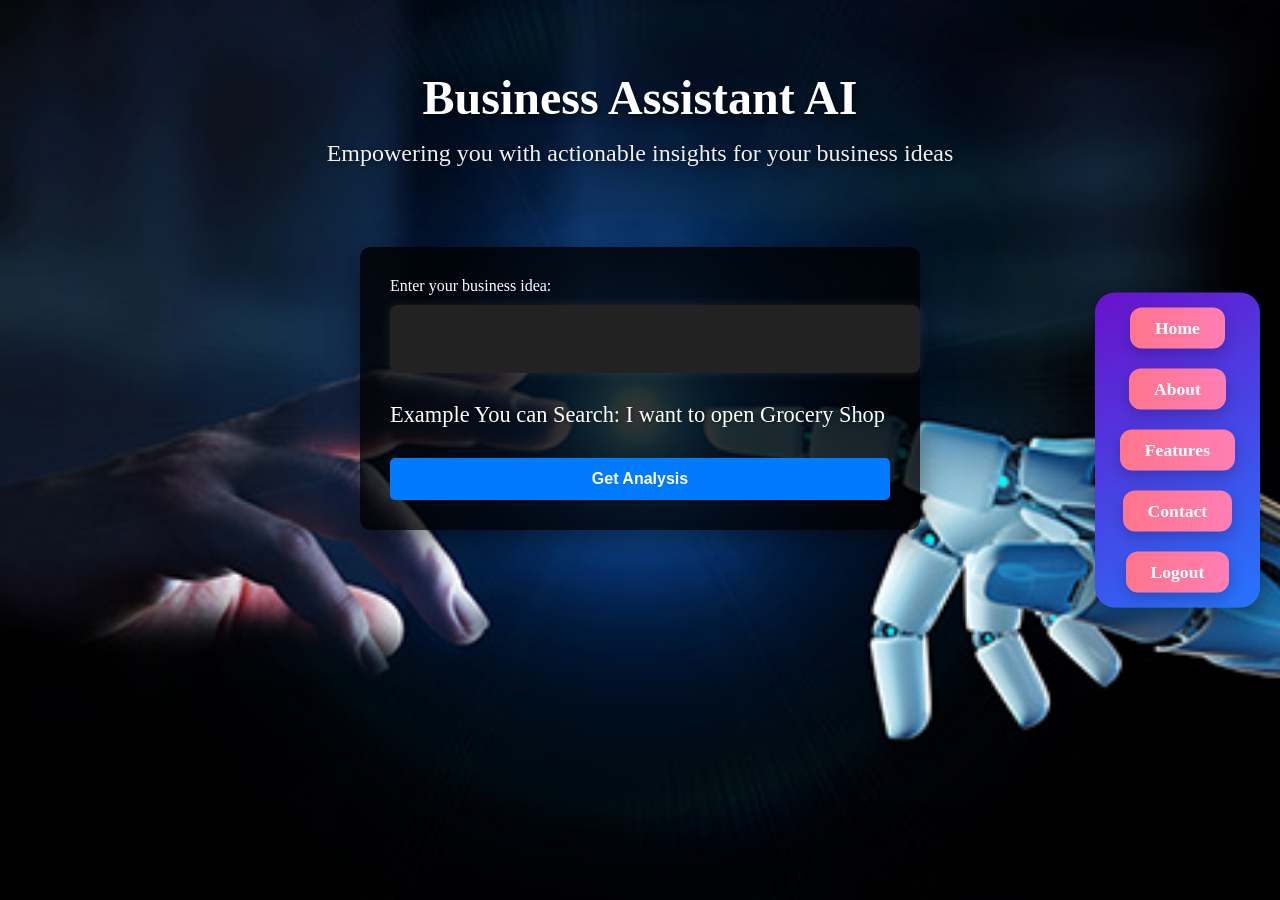
<file: templates/index.html>
<!DOCTYPE html>
<html lang="en">
<head>
    <meta charset="UTF-8">
    <meta name="viewport" content="width=device-width, initial-scale=1.0">
    <title>Business Assistant AI</title>
    <link rel="icon" href="D:/Projects/AI projects/Business-Assitant-AIBot/static/img/icon.png" type="image/png">
    <link href="https://fonts.googleapis.com/css2?family=Poppins:wght@400;600&display=swap" rel="stylesheet">
    <link rel="stylesheet" href="../static/css/styles.css">
</head>
<body>
     <!-- Background Image -->
<div class="image-background">
    <img src="../static/img/index.jpg" alt="Background Image">
</div>
    
    
    
    <!-- Navigation Bar -->
    <nav class="navbar">
        <ul>
            <li><a href="/index">Home</a></li>
            <li><a href="/about">About</a></li>
            <li><a href="/features">Features</a></li>
            <li><a href="/contact">Contact</a></li>
            <li><a href="/home">Logout</a></li>
        </ul>
    </nav>

    <!-- Header Section -->
    <header class="hero-section">
        <h1 class="hero-title">Business Assistant AI</h1>
        <p class="hero-description">Empowering you with actionable insights for your business ideas</p>
    </header>

    <!-- Black Glass Effect Overlay -->
<div class="overlay"></div>

    <!-- Form Section -->
    <section class="form-section">
        <form id="chat-form" class="chat-form" action="/result" method="POST">
            <label for="query" class="form-label">Enter your business idea:</label>
            <textarea id="query" name="query" required></textarea>
            <p class="example-text" style="color: white; margin-top: 5px;">Example You can Search: I want to open Grocery Shop</p>
            <button type="submit" class="submit-button">Get Analysis</button>
        </form>
    </section>
</body>
</html>
</file>
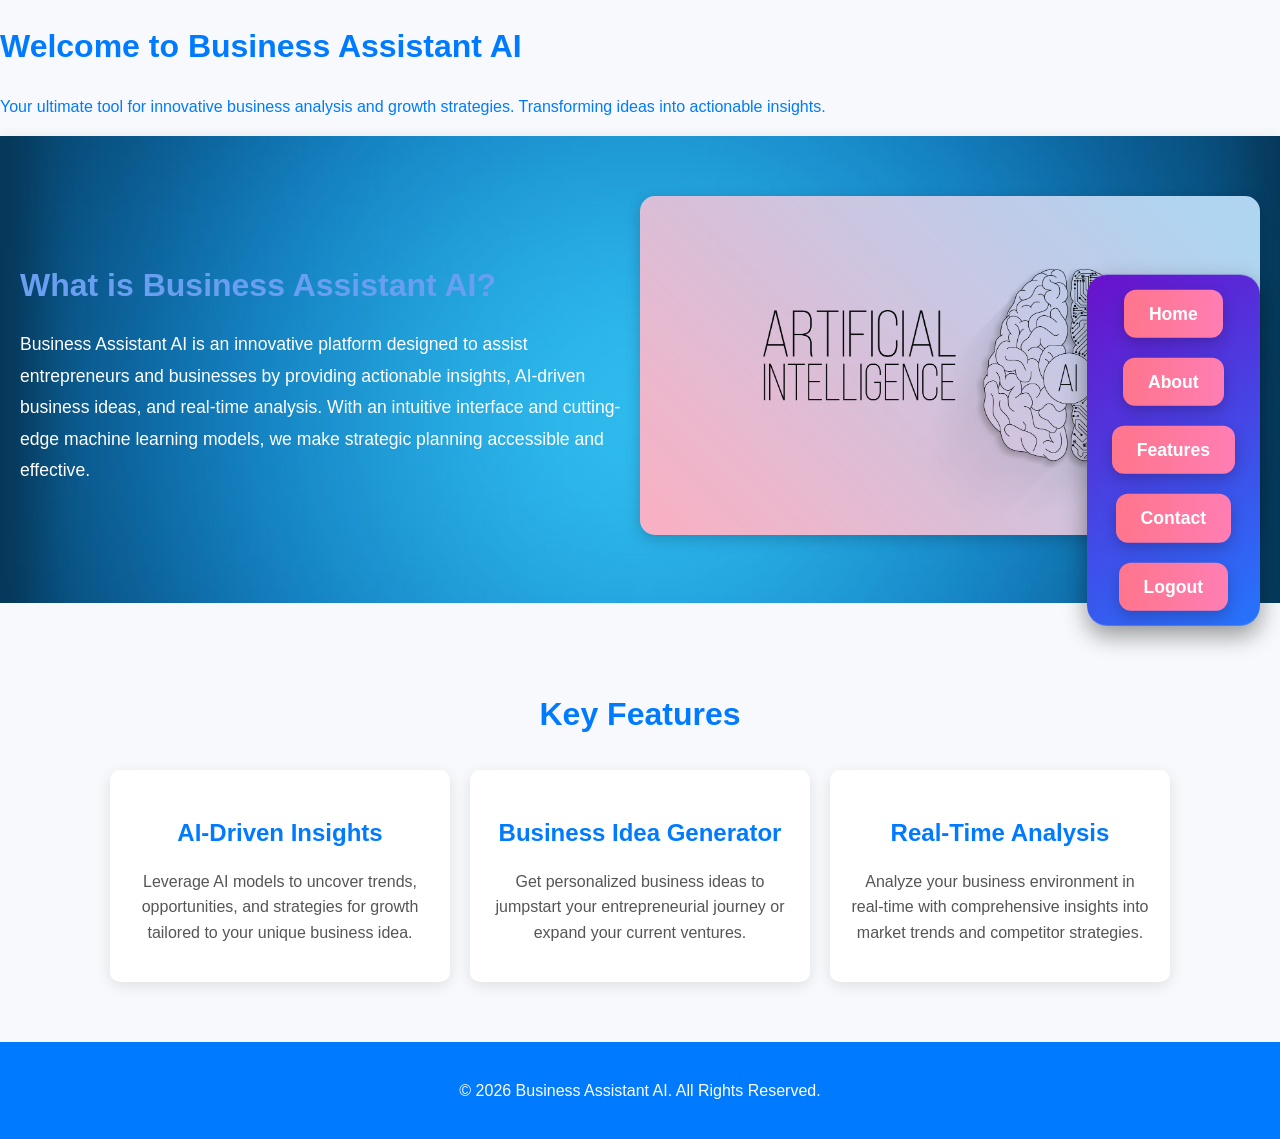
<file: templates/about.html>
<!DOCTYPE html>
<html lang="en">
<head>
    <meta charset="UTF-8">
    <meta name="viewport" content="width=device-width, initial-scale=1.0">
    <title>About - Business Assistant AI</title>
    <link rel="stylesheet" href="../static/css/styles-about.css">
    <link rel="stylesheet" href="https://cdn.jsdelivr.net/npm/aos@2.3.4/dist/aos.css">
</head>
<body>
    <!-- Navigation Bar -->
    <nav class="navbar">
        <ul>
            <li><a href="/index">Home</a></li>
            <li><a href="/about">About</a></li>
            <li><a href="/features">Features</a></li>
            <li><a href="/contact">Contact</a></li>
            <li><a href="/home">Logout</a></li>
        </ul>
    </nav>

    <!-- Hero Section -->
    <header class="hero">
        <h1 data-aos="fade-up">Welcome to Business Assistant AI</h1>
        <p data-aos="fade-up" data-aos-delay="200">Your ultimate tool for innovative business analysis and growth strategies. Transforming ideas into actionable insights.</p>
    </header>

    <!-- About Section -->
    <section class="about">
        <div class="about-content" data-aos="fade-right">
            <h2>What is Business Assistant AI?</h2>
            <p>Business Assistant AI is an innovative platform designed to assist entrepreneurs and businesses by providing actionable insights, AI-driven business ideas, and real-time analysis. With an intuitive interface and cutting-edge machine learning models, we make strategic planning accessible and effective.</p>
        </div>
        <div class="about-image" data-aos="fade-left">
            <img src="../static/img/AI.jpg" alt="About Business Assistant AI">
        </div>
    </section>

    <!-- Features Section -->
    <section class="features">
        <h2 data-aos="fade-up">Key Features</h2>
        <div class="feature-cards">
            <div class="feature-card" data-aos="zoom-in">
                <h3>AI-Driven Insights</h3>
                <p>Leverage AI models to uncover trends, opportunities, and strategies for growth tailored to your unique business idea.</p>
            </div>
            <div class="feature-card" data-aos="zoom-in" data-aos-delay="200">
                <h3>Business Idea Generator</h3>
                <p>Get personalized business ideas to jumpstart your entrepreneurial journey or expand your current ventures.</p>
            </div>
            <div class="feature-card" data-aos="zoom-in" data-aos-delay="400">
                <h3>Real-Time Analysis</h3>
                <p>Analyze your business environment in real-time with comprehensive insights into market trends and competitor strategies.</p>
            </div>
        </div>
    </section>

    <!-- Footer -->
    <footer>
        <p>© 2026 Business Assistant AI. All Rights Reserved.</p>
    </footer>

    <!-- AOS Library -->
    <script src="https://cdn.jsdelivr.net/npm/aos@2.3.4/dist/aos.js"></script>
    <script>
        AOS.init();
        // Hide loader when the page is loaded
        window.addEventListener("load", function() {
            document.getElementById("loader").style.display = "none";
        });
    </script>
</body>
</html>
</file>
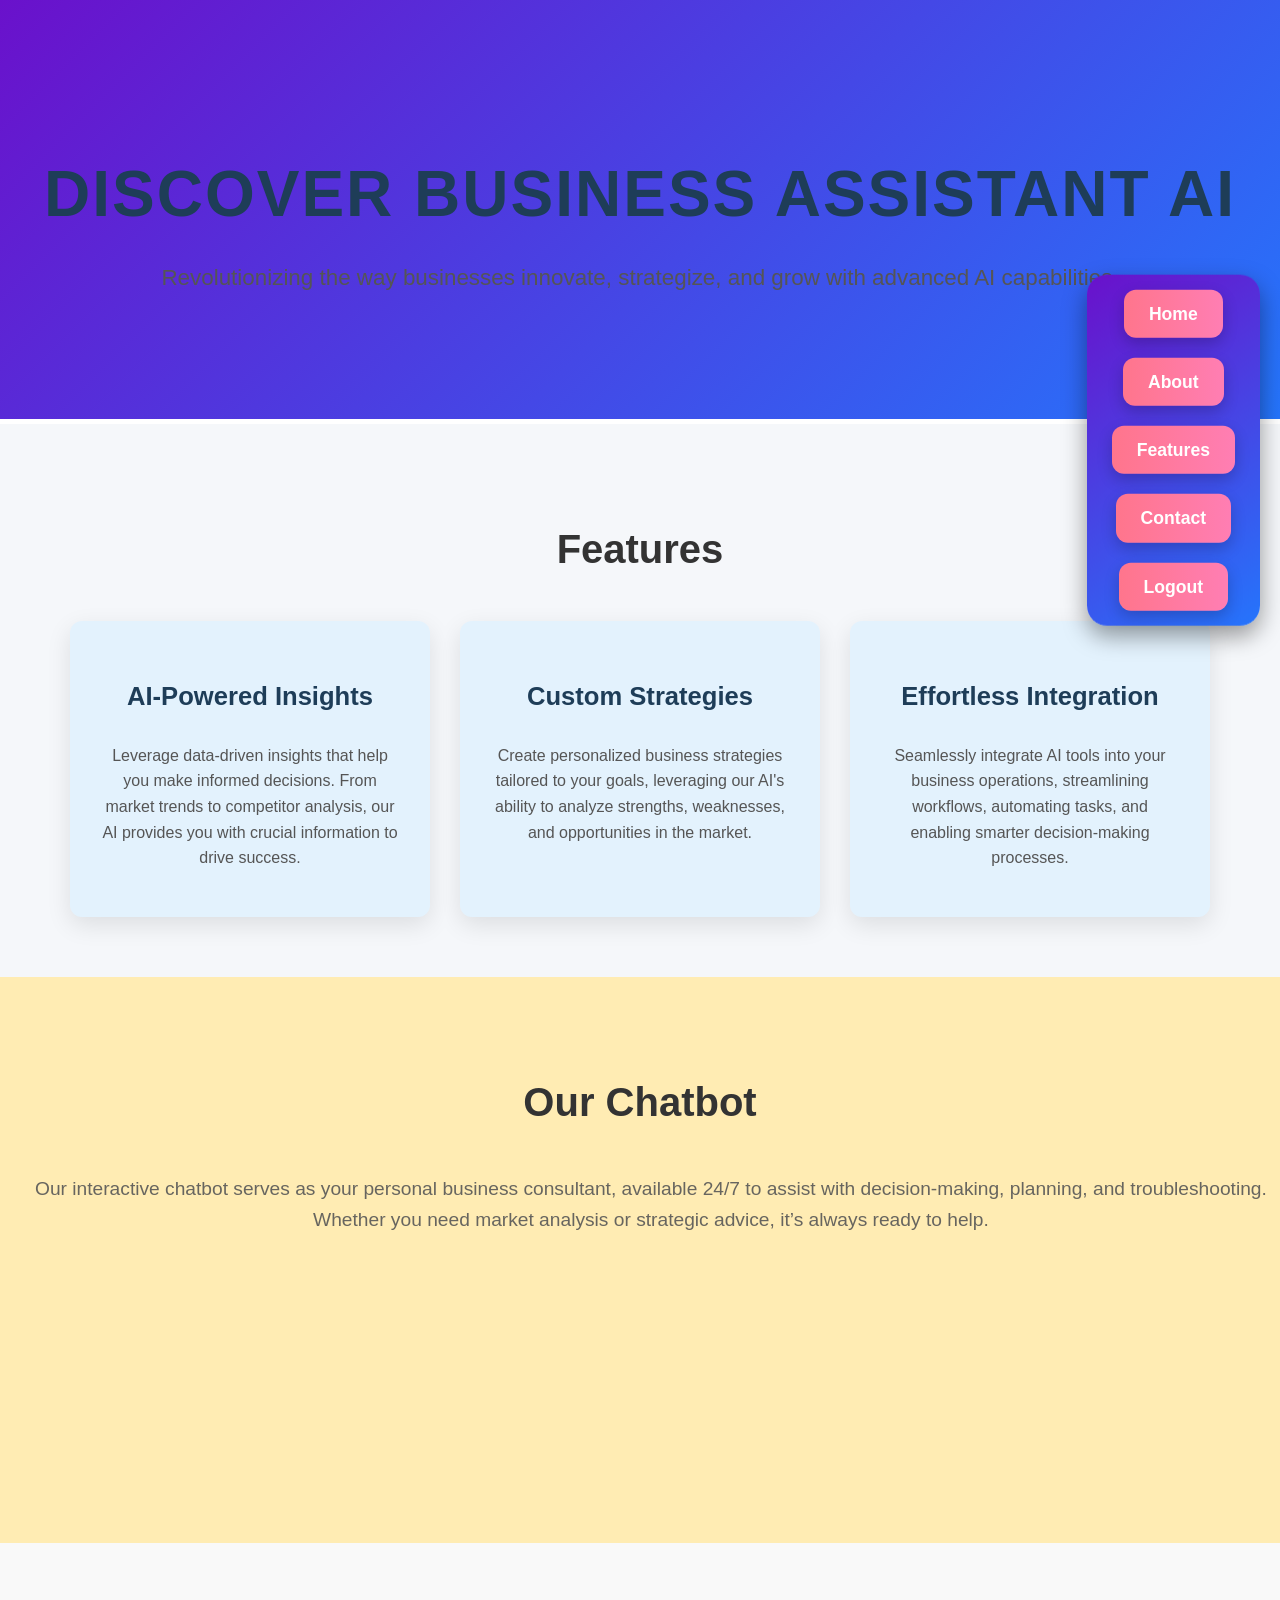
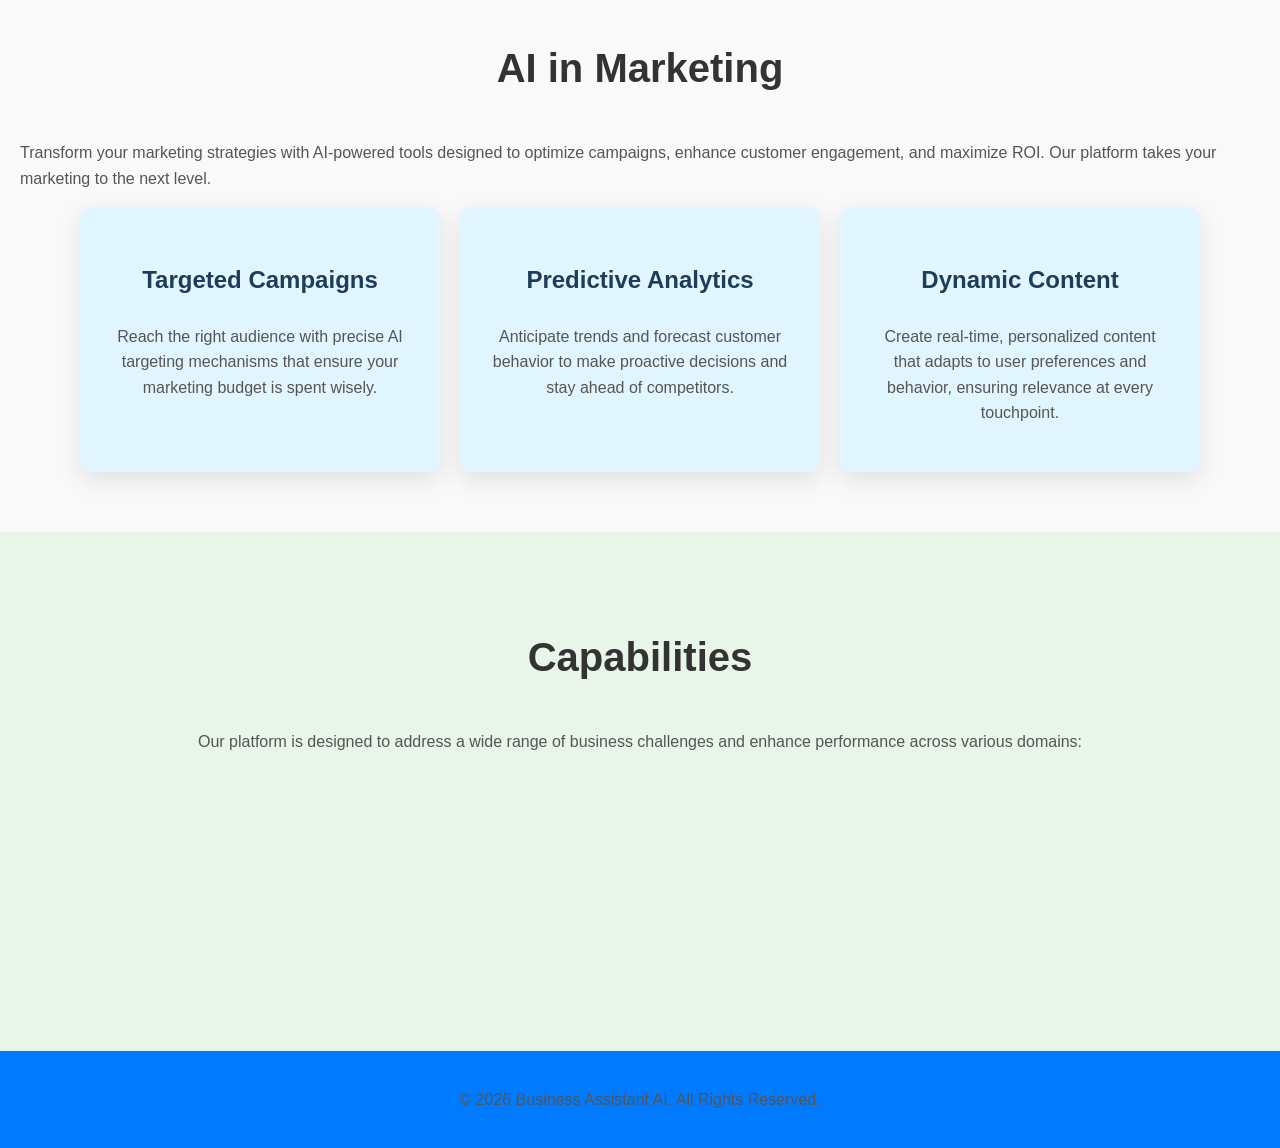
<file: templates/features.html>
<!DOCTYPE html>
<html lang="en">
<head>
    <meta charset="UTF-8">
    <meta name="viewport" content="width=device-width, initial-scale=1.0">
    <title>Features - Business Assistant AI</title>
    <link rel="stylesheet" href="../static/css/styles-features.css">
    <script src="https://cdnjs.cloudflare.com/ajax/libs/gsap/3.12.2/gsap.min.js"></script>
</head>
<body>
    <!-- Navigation Bar -->
    <nav class="navbar">
        <ul>
            <li><a href="/index">Home</a></li>
            <li><a href="/about">About</a></li>
            <li><a href="/features">Features</a></li>
            <li><a href="/contact">Contact</a></li>
            <li><a href="/home">Logout</a></li>
        </ul>
    </nav>
    
    <!-- Hero Section -->
    <header class="hero-section">
        <h1 class="hero-title">Discover Business Assistant AI</h1>
        <p class="hero-subtitle">Revolutionizing the way businesses innovate, strategize, and grow with advanced AI capabilities.</p>
    </header>

    <!-- Features Section -->
    <section class="features">
        <h2 class="section-title">Features</h2>
        <div class="feature-cards">
            <div class="feature-card">
                <h3>AI-Powered Insights</h3>
                <p>Leverage data-driven insights that help you make informed decisions. From market trends to competitor analysis, our AI provides you with crucial information to drive success.</p>
            </div>
            <div class="feature-card">
                <h3>Custom Strategies</h3>
                <p>Create personalized business strategies tailored to your goals, leveraging our AI's ability to analyze strengths, weaknesses, and opportunities in the market.</p>
            </div>
            <div class="feature-card">
                <h3>Effortless Integration</h3>
                <p>Seamlessly integrate AI tools into your business operations, streamlining workflows, automating tasks, and enabling smarter decision-making processes.</p>
            </div>
        </div>
    </section>

    <!-- Chatbot Section -->
    <section class="chatbot">
        <h2 class="section-title">Our Chatbot</h2>
        <p class="chatbot-description">Our interactive chatbot serves as your personal business consultant, available 24/7 to assist with decision-making, planning, and troubleshooting. Whether you need market analysis or strategic advice, it’s always ready to help.</p>
        <div class="chatbot-image">
            <img src="../static/img/chatbot.png" alt="Chatbot Illustration">
        </div>
    </section>

    <!-- Marketing Section -->
    <section class="marketing">
        <h2 class="section-title">AI in Marketing</h2>
        <p>Transform your marketing strategies with AI-powered tools designed to optimize campaigns, enhance customer engagement, and maximize ROI. Our platform takes your marketing to the next level.</p>
        <div class="marketing-highlights">
            <div class="highlight">
                <h3>Targeted Campaigns</h3>
                <p>Reach the right audience with precise AI targeting mechanisms that ensure your marketing budget is spent wisely.</p>
            </div>
            <div class="highlight">
                <h3>Predictive Analytics</h3>
                <p>Anticipate trends and forecast customer behavior to make proactive decisions and stay ahead of competitors.</p>
            </div>
            <div class="highlight">
                <h3>Dynamic Content</h3>
                <p>Create real-time, personalized content that adapts to user preferences and behavior, ensuring relevance at every touchpoint.</p>
            </div>
        </div>
    </section>

    <!-- Capabilities Section -->
    <section class="capabilities">
        <h2 class="section-title">Capabilities</h2>
        <p>Our platform is designed to address a wide range of business challenges and enhance performance across various domains:</p>
        <ul class="capabilities-list">
            <li>Comprehensive Market Research and Analysis</li>
            <li>Advanced Financial Forecasting</li>
            <li>Product and Service Optimization through AI</li>
            <li>Competitor Analysis and Benchmarking</li>
            <li>Innovative Business Model Development</li>
        </ul>
    </section>
    <!-- Footer -->
    <footer>
        <p>© 2026 Business Assistant AI. All Rights Reserved.</p>
    </footer>


    <script>
        // GSAP Animations
        gsap.from(".hero-title", { duration: 1, y: -50, opacity: 0, ease: "power3.out" });
        gsap.from(".hero-subtitle", { duration: 1, y: 50, opacity: 0, delay: 0.5, ease: "power3.out" });
        gsap.from(".section-title", { duration: 1, x: -100, opacity: 0, stagger: 0.3 });
        gsap.from(".feature-card, .highlight, .capabilities-list li", {
            duration: 1,
            y: 50,
            opacity: 0,
            stagger: 0.2,
            delay: 0.5
        });
        gsap.from(".chatbot-description", { duration: 1, opacity: 0, x: 100, delay: 1, ease: "power3.out" });
        gsap.from(".chatbot-image img", { duration: 1, scale: 0.5, opacity: 0, delay: 1.5, ease: "power3.out" });
    </script>
</body>
</html>
</file>
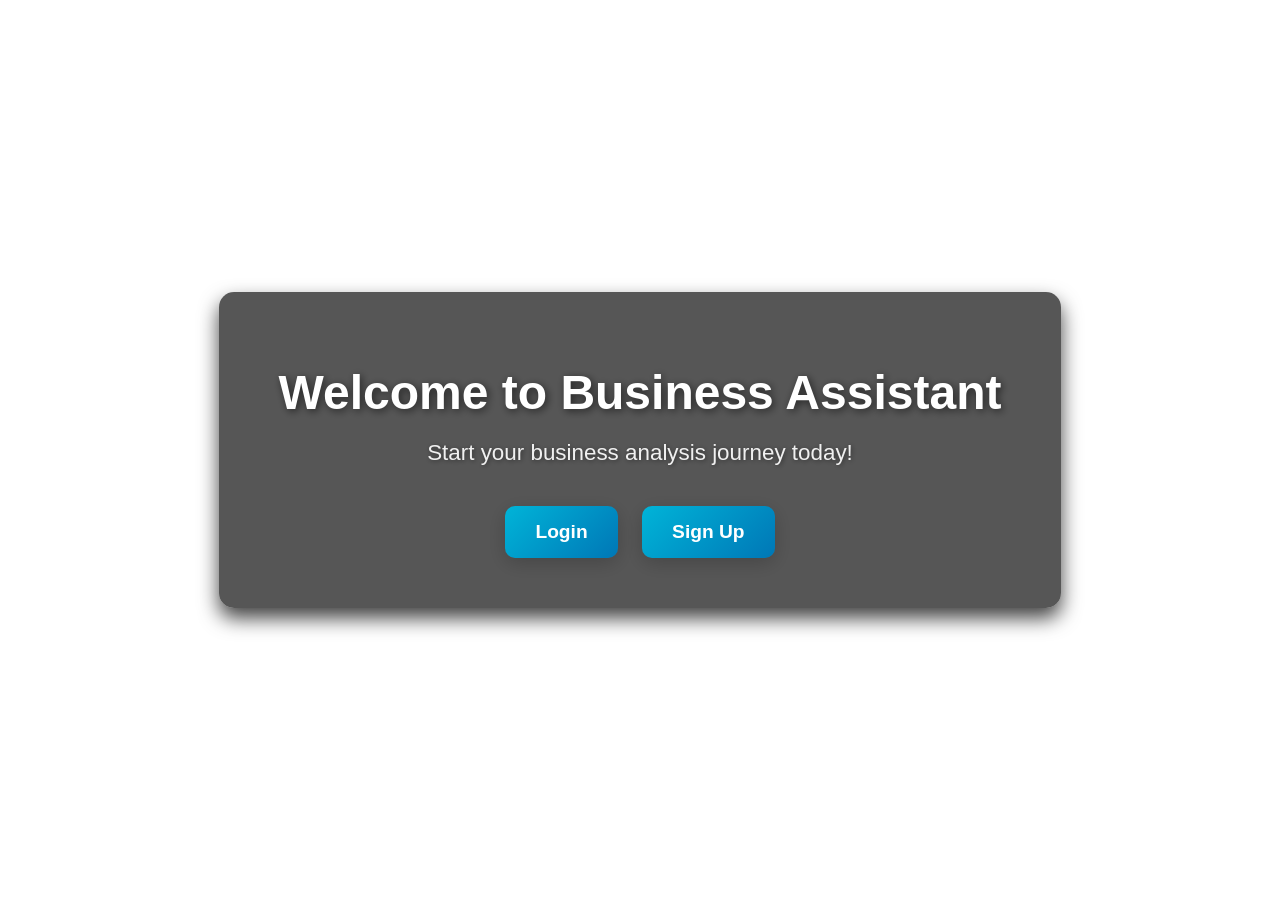
<file: templates/home.html>
<!DOCTYPE html>
<html lang="en">
<head>
    <meta charset="UTF-8">
    <meta name="viewport" content="width=device-width, initial-scale=1.0">
    <title>Home Page</title>
    <link rel="stylesheet" href="../static/css/styles-home.css">
    
</head>
<body>
    <div class="video-container">
        <video autoplay loop muted id="background-video">
            <source src="../static/img/Home.mp4" type="video/mp4">
            Your browser does not support the video tag.
        </video>
    </div>
    <!-- Content Container -->
    <div class="home-container">
        <div class="glass-effect">
            <h1>Welcome to Business Assistant</h1>
            <p>Start your business analysis journey today!</p>
            <div class="button-container">
                <a href="/login" class="home-button">Login</a>
                <a href="/signup" class="home-button">Sign Up</a>
            </div>
        </div>
    </div>

</body>
</html>
</file>
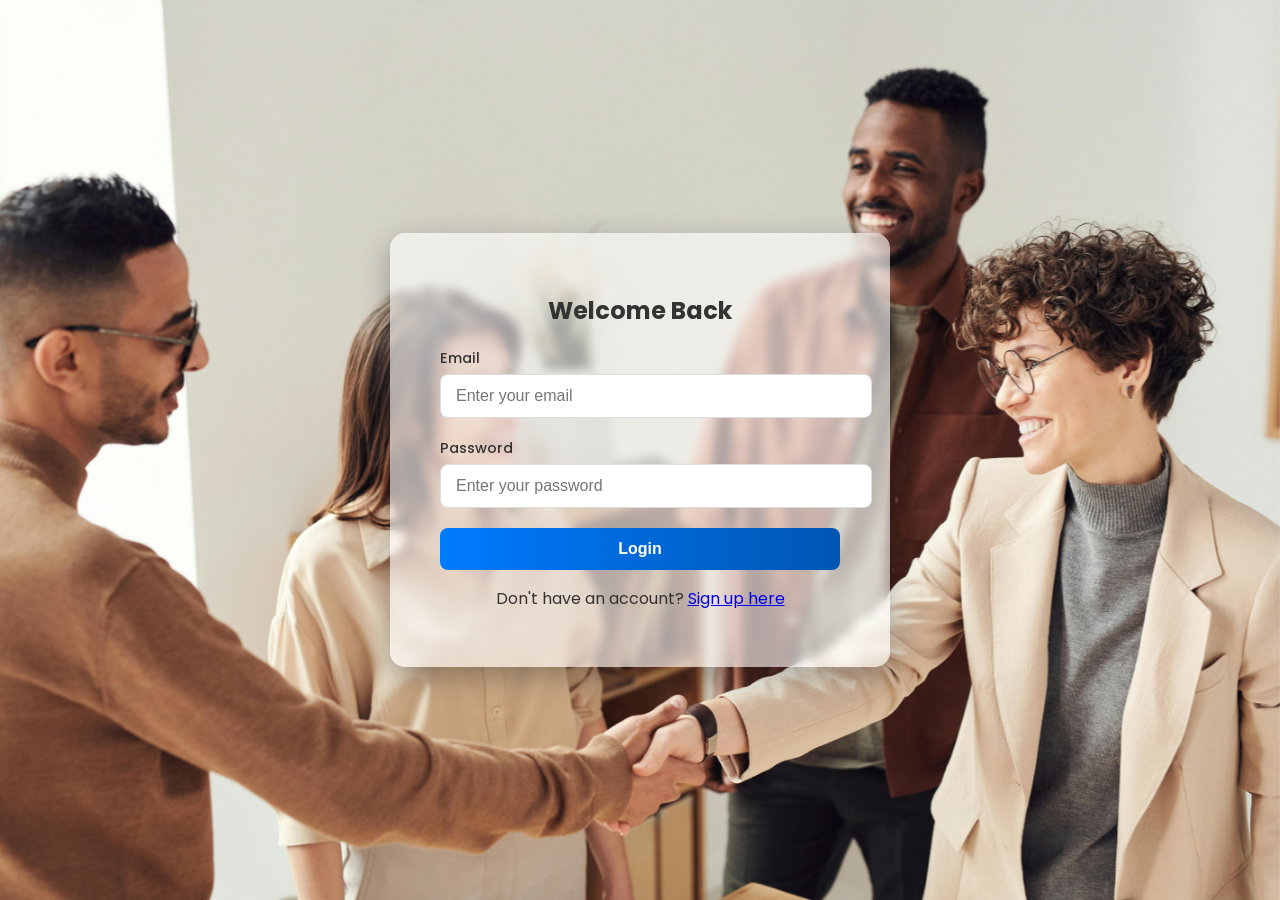
<file: templates/login.html>
<!DOCTYPE html>
<html lang="en">
<head>
    <meta charset="UTF-8">
    <meta name="viewport" content="width=device-width, initial-scale=1.0">
    <title>Login</title>
    <link rel="stylesheet" href="../static/css/styles-auth.css">
    <link href="https://fonts.googleapis.com/css2?family=Poppins:wght@300;400;600&display=swap" rel="stylesheet">
</head>
<body>

    <!-- Login Container -->
    <div class="container login-container">
        <div class="card login-card">
            <h2>Welcome Back</h2>
            <form action="/login" method="POST">
                <div class="input-group">
                    <label for="email">Email</label>
                    <input type="email" id="email" name="email" placeholder="Enter your email" required>
                </div>
                <div class="input-group">
                    <label for="password">Password</label>
                    <input type="password" id="password" name="password" placeholder="Enter your password" required>
                </div>
                <button type="submit" class="submit-btn">Login</button>
            </form>
            <p class="switch-auth">Don't have an account? <a href="/signup">Sign up here</a></p>
        </div>
    </div>
</body>
</html>
</file>
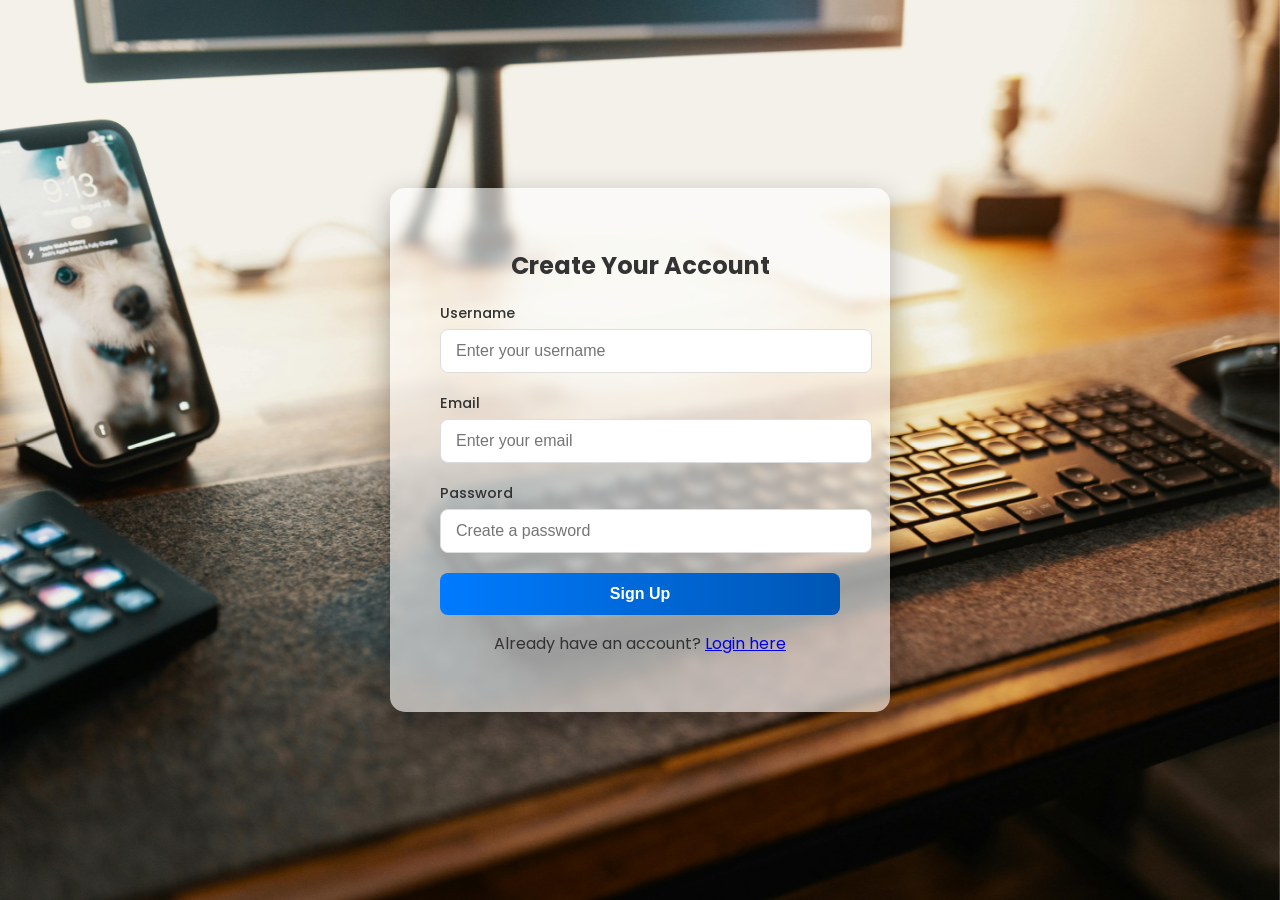
<file: templates/signup.html>
<!DOCTYPE html>
<html lang="en">
<head>
    <meta charset="UTF-8">
    <meta name="viewport" content="width=device-width, initial-scale=1.0">
    <title>Sign Up</title>
    <link rel="stylesheet" href="../static/css/styles-auth.css">
    <link href="https://fonts.googleapis.com/css2?family=Poppins:wght@300;400;600&display=swap" rel="stylesheet">
</head>
<body>

    <!-- Sign-Up Container -->
    <div class="container signup-container">
        <div class="card signup-card">
            <h2>Create Your Account</h2>
            <form action="/signup" method="POST">
                <div class="input-group">
                    <label for="username">Username</label>
                    <input type="text" id="username" name="username" placeholder="Enter your username" required>
                </div>
                <div class="input-group">
                    <label for="email">Email</label>
                    <input type="email" id="email" name="email" placeholder="Enter your email" required>
                </div>
                <div class="input-group">
                    <label for="password">Password</label>
                    <input type="password" id="password" name="password" placeholder="Create a password" required>
                </div>
                <button type="submit" class="submit-btn">Sign Up</button>
            </form>
            <p class="switch-auth">Already have an account? <a href="/login">Login here</a></p>
        </div>
    </div>
</body>
</html>
</file>
<file: static/css/styles.css>
/* Navbar Container */
.navbar {
    position: fixed; /* Fixed position for always-visible navbar */
    top: 50%;
    right: 20px;
    transform: translateY(-50%); /* Center vertically */
    background: linear-gradient(145deg, #6a11cb, #2575fc);
    padding: 15px 25px;
    border-radius: 20px;
    box-shadow: 0 10px 25px rgba(0, 0, 0, 0.4);
    z-index: 10; /* Ensure it stays above other elements */
}

/* Navbar List */
.navbar ul {
    list-style: none;
    margin: 0;
    padding: 0;
    display: flex;
    flex-direction: column; /* Stack items vertically */
    gap: 20px; /* Space between items */
    align-items: center;
}

/* Navbar List Items */
.navbar ul li {
    position: relative;
}

/* Navbar Links */
.navbar ul li a {
    text-decoration: none;
    color: #ffffff;
    font-weight: 600;
    font-size: 1.1rem;
    padding: 10px 25px;
    display: inline-block;
    border-radius: 12px;
    background: linear-gradient(90deg, #ff758c, #ff7eb3);
    transition: transform 0.3s ease, background 0.3s ease, box-shadow 0.3s ease;
    box-shadow: 0 6px 15px rgba(0, 0, 0, 0.2);
    text-align: center;
}

/* Hover Effects */
.navbar ul li a:hover {
    background: linear-gradient(90deg, #ff4d6d, #ff758c);
    transform: scale(1.15);
    box-shadow: 0 8px 20px rgba(0, 0, 0, 0.4);
    filter: brightness(1.2);
}

/* Click Effect */
.navbar ul li a:active {
    transform: scale(0.95);
    box-shadow: 0 4px 10px rgba(0, 0, 0, 0.3);
}

/* Animations - Slide In One by One */
.navbar ul li {
    opacity: 0;
    transform: translateX(60px);
    animation: slideIn 0.8s ease forwards;
}

.navbar ul li:nth-child(1) {
    animation-delay: 0.2s;
}

.navbar ul li:nth-child(2) {
    animation-delay: 0.4s;
}

.navbar ul li:nth-child(3) {
    animation-delay: 0.6s;
}

.navbar ul li:nth-child(4) {
    animation-delay: 0.8s;
}

/* Keyframe Animation */
@keyframes slideIn {
    to {
        opacity: 1;
        transform: translateX(0);
    }
}

/* Media Queries for Responsiveness */
@media (max-width: 768px) {
    .navbar {
        top: 10%;
        right: 10px;
        transform: none;
        width: auto;
        padding: 10px 20px;
    }

    .navbar ul {
        flex-direction: column; /* Stack items vertically */
    }

    .navbar ul li a {
        padding: 8px 20px;
        font-size: 1rem;
    }
}

/* Background Image */
.image-background {
    position: fixed;
    top: 0;
    left: 0;
    width: 100%;
    height: 100%;
    z-index: -1;
}

.image-background img {
    object-fit: cover;
    width: 100%;
    height: 100%;
    opacity: 10; /* Adjust opacity for visibility */
}


/* Home Container */
.home-container {
    display: flex;
    justify-content: center;
    align-items: center;
    height: 100%;
    position: relative;
    z-index: 1;
}

/* Glass Effect */
.glass-effect {
    max-width: 800px;
    padding: 40px 60px;
    background: rgba(0, 0, 0, 0.664); /* Semi-transparent black background */
    backdrop-filter: blur(10px); /* Glass effect */
    border-radius: 15px;
    text-align: center;
    box-shadow: 0px 10px 20px rgba(0, 0, 0, 0.745);
    animation: fadeIn 1.2s ease-in-out;
}

/* Heading */
h1 {
    font-size: 3rem;
    font-weight: 700;
    margin-bottom: 20px;
    text-shadow: 2px 2px 8px rgba(0, 0, 0, 0.6);
}

/* Paragraph */
p {
    font-size: 1.4rem;
    margin-top: 10px;
    margin-bottom: 30px;
    color: #f0f0f0;
    text-shadow: 1px 1px 5px rgba(0, 0, 0, 0.5);
}

/* Buttons */
.home-button {
    display: inline-block;
    padding: 15px 30px;
    margin: 10px;
    background: linear-gradient(135deg, #00b4d8, #0077b6);
    color: #fff;
    text-decoration: none;
    font-size: 1.2rem;
    font-weight: 600;
    border-radius: 10px;
    transition: transform 0.3s ease, background 0.3s ease;
    box-shadow: 0px 5px 20px rgba(0, 0, 0, 0.2);
}

.home-button:hover {
    background: linear-gradient(135deg, #0077b6, #00b4d8);
    transform: scale(1.1);
}

.home-button:active {
    transform: scale(1);
    box-shadow: 0px 2px 10px rgba(0, 0, 0, 0.4);
}

/* Animations */
@keyframes fadeIn {
    from {
        opacity: 0;
        transform: translateY(30px);
    }
    to {
        opacity: 1;
        transform: translateY(0);
    }
}

/* Media Queries for responsiveness */
@media (max-width: 768px) {
    h1 {
        font-size: 2.5rem;
    }

    p {
        font-size: 1.2rem;
    }

    .home-button {
        padding: 12px 25px;
        font-size: 1rem;
    }
}




/* Navbar Container */
.navbar {
    position: fixed; /* Fixed position for always-visible navbar */
    top: 50%;
    right: 20px;
    transform: translateY(-50%); /* Center vertically */
    background: linear-gradient(145deg, #6a11cb, #2575fc);
    padding: 15px 25px;
    border-radius: 20px;
    box-shadow: 0 10px 25px rgba(0, 0, 0, 0.4);
    z-index: 10; /* Ensure it stays above other elements */
}

/* Navbar List */
.navbar ul {
    list-style: none;
    margin: 0;
    padding: 0;
    display: flex;
    flex-direction: column; /* Stack items vertically */
    gap: 20px; /* Space between items */
    align-items: center;
}

/* Navbar List Items */
.navbar ul li {
    position: relative;
}

/* Navbar Links */
.navbar ul li a {
    text-decoration: none;
    color: #ffffff;
    font-weight: 600;
    font-size: 1.1rem;
    padding: 10px 25px;
    display: inline-block;
    border-radius: 12px;
    background: linear-gradient(90deg, #ff758c, #ff7eb3);
    transition: transform 0.3s ease, background 0.3s ease, box-shadow 0.3s ease;
    box-shadow: 0 6px 15px rgba(0, 0, 0, 0.2);
    text-align: center;
}

/* Hover Effects */
.navbar ul li a:hover {
    background: linear-gradient(90deg, #ff4d6d, #ff758c);
    transform: scale(1.15);
    box-shadow: 0 8px 20px rgba(0, 0, 0, 0.4);
    filter: brightness(1.2);
}

/* Click Effect */
.navbar ul li a:active {
    transform: scale(0.95);
    box-shadow: 0 4px 10px rgba(0, 0, 0, 0.3);
}

/* Animations - Slide In One by One */
.navbar ul li {
    opacity: 0;
    transform: translateX(60px);
    animation: slideIn 0.8s ease forwards;
}

.navbar ul li:nth-child(1) {
    animation-delay: 0.2s;
}

.navbar ul li:nth-child(2) {
    animation-delay: 0.4s;
}

.navbar ul li:nth-child(3) {
    animation-delay: 0.6s;
}

.navbar ul li:nth-child(4) {
    animation-delay: 0.8s;
}

/* Keyframe Animation */
@keyframes slideIn {
    to {
        opacity: 1;
        transform: translateX(0);
    }
}

/* Media Queries for Responsiveness */
@media (max-width: 768px) {
    .navbar {
        top: 10%;
        right: 10px;
        transform: none;
        width: auto;
        padding: 10px 20px;
    }

    .navbar ul {
        flex-direction: column; /* Stack items vertically */
    }

    .navbar ul li a {
        padding: 8px 20px;
        font-size: 1rem;
    }
}

/* Hero Section */
.hero-section {
    text-align: center;
    padding: 30px 20px;
    color: #fff;
    z-index: 1;
    position: relative;
}

.hero-title {
    font-size: 3rem;
    margin-bottom: 15px;
}

.hero-description {
    font-size: 1.5rem;
}

/* Form Section */
.form-section {
    display: flex;
    justify-content: center;
    margin-top: 20px;
}

.chat-form {
    background: rgba(0, 0, 0, 0.8);
    padding: 30px;
    border-radius: 10px;
    box-shadow: 0px 10px 30px rgba(0, 0, 0, 0.5);
    width: 80%;
    max-width: 500px;
    animation: fadeInUp 1s ease-in-out;
    z-index: 1;
    position: relative;
}

.chat-form .form-label {
    display: block;
    font-size: 1rem;
    font-weight: 400;
    margin-bottom: 10px;
    color: #ffffff;
}

.chat-form textarea {
    width: 100%;
    padding: 15px;
    border-radius: 8px;
    border: none;
    background: #222;
    color: #ffffff;
    font-size: 1rem;
    resize: none;
    margin-bottom: 20px;
    box-shadow: 0 0 10px rgba(255, 255, 255, 0.1);
}

.chat-form textarea::placeholder {
    color: #cccccc;
}

.chat-form textarea:focus {
    outline: none;
    border: 1px solid #007bff;
}

.chat-form .submit-button {
    background-color: #007bff;
    color: #ffffff;
    padding: 12px 20px;
    font-size: 1rem;
    font-weight: 600;
    border: none;
    border-radius: 5px;
    cursor: pointer;
    transition: background-color 0.3s ease, transform 0.2s ease;
    width: 100%;
}

.chat-form .submit-button:hover {
    background-color: #0056b3;
    transform: scale(1.05);
}

/* Animations */
@keyframes fadeInUp {
    from {
        opacity: 0;
        transform: translateY(20px);
    }
    to {
        opacity: 1;
        transform: translateY(0);
    }
}

/* Responsive Design */
@media (max-width: 768px) {
    .hero-title {
        font-size: 2.5rem;
    }

    .hero-description {
        font-size: 1rem;
    }
}
</file>
<file: static/css/styles-about.css>
/* General Styling */
body {
    margin: 0;
    padding: 0;
    font-family: 'Poppins', sans-serif;
    background-color: #f7f9fc;
    color: #007bff;
    line-height: 1.6;
    justify-items: center;
}
/* Navbar Container */
.navbar {
    position: fixed; /* Fixed position for always-visible navbar */
    top: 50%;
    right: 20px;
    transform: translateY(-50%); /* Center vertically */
    background: linear-gradient(145deg, #6a11cb, #2575fc);
    padding: 15px 25px;
    border-radius: 20px;
    box-shadow: 0 10px 25px rgba(0, 0, 0, 0.4);
    z-index: 10; /* Ensure it stays above other elements */
}

/* Navbar List */
.navbar ul {
    list-style: none;
    margin: 0;
    padding: 0;
    display: flex;
    flex-direction: column; /* Stack items vertically */
    gap: 20px; /* Space between items */
    align-items: center;
}

/* Navbar List Items */
.navbar ul li {
    position: relative;
}

/* Navbar Links */
.navbar ul li a {
    text-decoration: none;
    color: #ffffff;
    font-weight: 600;
    font-size: 1.1rem;
    padding: 10px 25px;
    display: inline-block;
    border-radius: 12px;
    background: linear-gradient(90deg, #ff758c, #ff7eb3);
    transition: transform 0.3s ease, background 0.3s ease, box-shadow 0.3s ease;
    box-shadow: 0 6px 15px rgba(0, 0, 0, 0.2);
    text-align: center;
}

/* Hover Effects */
.navbar ul li a:hover {
    background: linear-gradient(90deg, #ff4d6d, #ff758c);
    transform: scale(1.15);
    box-shadow: 0 8px 20px rgba(0, 0, 0, 0.4);
    filter: brightness(1.2);
}

/* Click Effect */
.navbar ul li a:active {
    transform: scale(0.95);
    box-shadow: 0 4px 10px rgba(0, 0, 0, 0.3);
}

/* Animations - Slide In One by One */
.navbar ul li {
    opacity: 0;
    transform: translateX(60px);
    animation: slideIn 0.8s ease forwards;
}

.navbar ul li:nth-child(1) {
    animation-delay: 0.2s;
}

.navbar ul li:nth-child(2) {
    animation-delay: 0.4s;
}

.navbar ul li:nth-child(3) {
    animation-delay: 0.6s;
}

.navbar ul li:nth-child(4) {
    animation-delay: 0.8s;
}

/* Keyframe Animation */
@keyframes slideIn {
    to {
        opacity: 1;
        transform: translateX(0);
    }
}

/* Media Queries for Responsiveness */
@media (max-width: 768px) {
    .navbar {
        top: 10%;
        right: 10px;
        transform: none;
        width: auto;
        padding: 10px 20px;
    }

    .navbar ul {
        flex-direction: column; /* Stack items vertically */
    }

    .navbar ul li a {
        padding: 8px 20px;
        font-size: 1rem;
    }
}



/* About Section */
.about {
    display: flex;
    align-items: center;
    justify-content: space-around;
    padding: 60px 20px;
    background-image: url('../img/about.png'); /* Path to your local image */
    background-size: cover; /* Ensures the image covers the entire section */
    background-position: center; /* Centers the background image */
    box-shadow: 0 -3px 10px rgba(0, 0, 0, 0.05);
}


.about-content {
    max-width: 50%;
    color: black;
}

.about-content h2 {
    font-size: 2rem;
    color: #6a9ef1;
    margin-bottom: 15px;
}

.about-content p {
    font-size: 1.1rem;
    line-height: 1.8;
    color: #ffffff;
}

.about-image img {
    max-width: 100%;
    border-radius: 15px;
    box-shadow: 0 4px 15px rgba(0, 0, 0, 0.2);
}


/* Features Section */
.features {
    text-align: center;
    padding: 60px 20px;
    background: #f7f9fc;
}

.features h2 {
    font-size: 2rem;
    color: #007bff;
    margin-bottom: 30px;
}

.feature-cards {
    display: flex;
    justify-content: center;
    gap: 20px;
    flex-wrap: wrap;
}

.feature-card {
    background: #fff;
    box-shadow: 0 4px 15px rgba(0, 0, 0, 0.1);
    border-radius: 10px;
    padding: 20px;
    width: 300px;
    transition: transform 0.3s, box-shadow 0.3s;
}

.feature-card:hover {
    transform: translateY(-10px);
    box-shadow: 0 6px 20px rgba(0, 0, 0, 0.2);
}

.feature-card h3 {
    font-size: 1.5rem;
    color: #007bff;
    margin-bottom: 15px;
}

.feature-card p {
    font-size: 1rem;
    color: #555;
}

/* Footer */
footer {
    text-align: center;
    padding: 20px 0;
    background: #007bff;
    color: #fff;
    width: 100%;
}
</file>
<file: static/css/styles-features.css>
/* General Styling */
body {
    margin: 0;
    padding: 0;
    font-family: 'Poppins', sans-serif;  /* Apply Poppins font to all */
    color: #f4f0f0;
    background-color: #f9f9f9;
    line-height: 1.6;
    overflow-x: hidden;
}

/* Navbar Container */
.navbar {
    position: fixed; /* Fixed position for always-visible navbar */
    top: 50%;
    right: 20px;
    transform: translateY(-50%); /* Center vertically */
    background: linear-gradient(145deg, #6a11cb, #2575fc);
    padding: 15px 25px;
    border-radius: 20px;
    box-shadow: 0 10px 25px rgba(0, 0, 0, 0.4);
    z-index: 10; /* Ensure it stays above other elements */
}

/* Navbar List */
.navbar ul {
    list-style: none;
    margin: 0;
    padding: 0;
    display: flex;
    flex-direction: column; /* Stack items vertically */
    gap: 20px; /* Space between items */
    align-items: center;
}

/* Navbar List Items */
.navbar ul li {
    position: relative;
}

/* Navbar Links */
.navbar ul li a {
    text-decoration: none;
    color: #ffffff;
    font-weight: 600;
    font-size: 1.1rem;
    padding: 10px 25px;
    display: inline-block;
    border-radius: 12px;
    background: linear-gradient(90deg, #ff758c, #ff7eb3);
    transition: transform 0.3s ease, background 0.3s ease, box-shadow 0.3s ease;
    box-shadow: 0 6px 15px rgba(0, 0, 0, 0.2);
    text-align: center;
}

/* Hover Effects */
.navbar ul li a:hover {
    background: linear-gradient(90deg, #ff4d6d, #ff758c);
    transform: scale(1.15);
    box-shadow: 0 8px 20px rgba(0, 0, 0, 0.4);
    filter: brightness(1.2);
}

/* Click Effect */
.navbar ul li a:active {
    transform: scale(0.95);
    box-shadow: 0 4px 10px rgba(0, 0, 0, 0.3);
}

/* Animations - Slide In One by One */
.navbar ul li {
    opacity: 0;
    transform: translateX(60px);
    animation: slideIn 0.8s ease forwards;
}

.navbar ul li:nth-child(1) {
    animation-delay: 0.2s;
}

.navbar ul li:nth-child(2) {
    animation-delay: 0.4s;
}

.navbar ul li:nth-child(3) {
    animation-delay: 0.6s;
}

.navbar ul li:nth-child(4) {
    animation-delay: 0.8s;
}

/* Keyframe Animation */
@keyframes slideIn {
    to {
        opacity: 1;
        transform: translateX(0);
    }
}

/* Media Queries for Responsiveness */
@media (max-width: 768px) {
    .navbar {
        top: 10%;
        right: 10px;
        transform: none;
        width: auto;
        padding: 10px 20px;
    }

    .navbar ul {
        flex-direction: column; /* Stack items vertically */
    }

    .navbar ul li a {
        padding: 8px 20px;
        font-size: 1rem;
    }
}


h1, h2, h3 {
    font-family: 'Poppins', sans-serif; /* Poppins for headings */
    color: #1e3d58;  /* Darker, more refined blue */
}

p {
    color: #555;
}

/* Hero Section */
.hero-section {
    text-align: center;
    padding: 100px 20px;
    background: linear-gradient(135deg, #6a11cb, #2575fc); /* Updated gradient colors */
    color: #fff;
    border-bottom: 5px solid #fff;
    animation: fadeIn 2s ease-out forwards; /* 'forwards' ensures it stays visible */
}

.hero-title {
    font-size: 4rem;
    margin-bottom: 15px;
    text-transform: uppercase;
    letter-spacing: 2px;
    animation: slideInFromTop 1.5s ease-out forwards; /* No fade out */
}

.hero-subtitle {
    font-size: 1.4rem;
    margin-top: 10px;
    animation: slideInFromBottom 1.5s ease-out forwards; /* No fade out */
}

/* Features Section */
.features {
    padding: 60px 20px;
    background: #f5f7fa;
    animation: fadeInUp 1.5s ease-out forwards; /* 'forwards' ensures it stays visible */
}

.section-title {
    text-align: center;
    margin-bottom: 40px;
    font-size: 2.5rem;
    color: #333;
    animation: slideInFromLeft 1.5s ease-out forwards; /* No fade out */
}

.feature-cards {
    display: flex;
    gap: 30px;
    justify-content: center;
    flex-wrap: wrap;
    animation: fadeInUp 1.5s ease-out forwards; /* 'forwards' ensures it stays visible */
}

.feature-card {
    background: #e3f2fd;  /* Light blue background */
    box-shadow: 0 8px 25px rgba(0, 0, 0, 0.1);
    border-radius: 12px;
    padding: 30px;
    width: 300px;
    text-align: center;
    transition: transform 0.3s ease, box-shadow 0.3s ease;
    animation: fadeInFromBottom 1s ease-out forwards; /* 'forwards' ensures it stays visible */
}

.feature-card:hover {
    transform: translateY(-10px);
    box-shadow: 0 12px 30px rgba(0, 0, 0, 0.2);
}

.feature-card h3 {
    font-size: 1.6rem;
    color: #1e3d58;  /* Dark blue */
}

/* Chatbot Section */
.chatbot {
    padding: 60px 20px;
    background: #ffecb3; /* Light yellow */
    text-align: center;
    animation: fadeInLeft 1.5s ease-out forwards; /* 'forwards' ensures it stays visible */
}

.chatbot-description {
    font-size: 1.2rem;
    margin-top: 20px;
    color: #555;
}

.chatbot-image img {
    width: 350px;
    margin-top: 20px;
    border-radius: 15px;
    transition: transform 0.3s ease, filter 0.3s ease;
}

.chatbot-image img:hover {
    transform: scale(1.05);
    filter: brightness(1.1);
}

/* Marketing Section */
.marketing {
    padding: 60px 20px;
    background: #f9f9f9; /* Light gray */
    animation: fadeInUp 1.5s ease-out forwards; /* 'forwards' ensures it stays visible */
}

.marketing-highlights {
    display: flex;
    gap: 20px;
    flex-wrap: wrap;
    justify-content: center;
}

.highlight {
    background: #e1f5fe; /* Light blue */
    box-shadow: 0 8px 25px rgba(0, 0, 0, 0.1);
    border-radius: 12px;
    padding: 30px;
    width: 300px;
    text-align: center;
    transition: transform 0.3s ease;
    animation: fadeInUp 1s ease-out forwards; /* 'forwards' ensures it stays visible */
}

.highlight:hover {
    transform: translateY(-10px);
    box-shadow: 0 12px 30px rgba(0, 0, 0, 0.2);
}

.highlight h3 {
    font-size: 1.5rem;
    color: #1e3d58;
}

/* Capabilities Section */
.capabilities {
    padding: 60px 20px;
    background: #e8f5e9; /* Soft green */
    text-align: center;
    animation: fadeInUp 1.5s ease-out forwards; /* 'forwards' ensures it stays visible */
}

.capabilities-list {
    list-style: none;
    padding: 0;
    font-size: 1.1rem;
    color: #1e3d58;
    animation: fadeInUp 1.5s ease-out forwards; /* 'forwards' ensures it stays visible */
}

.capabilities-list li {
    margin-bottom: 15px;
    transition: transform 0.3s ease;
}

.capabilities-list li:hover {
    transform: scale(1.05);
}


/* Animations */
@keyframes fadeIn {
    0% {
        opacity: 0;
    }
    100% {
        opacity: 1;
    }
}

@keyframes slideInFromTop {
    0% {
        transform: translateY(-50px);
        opacity: 0;
    }
    100% {
        transform: translateY(0);
        opacity: 1;
    }
}

@keyframes slideInFromBottom {
    0% {
        transform: translateY(50px);
        opacity: 0;
    }
    100% {
        transform: translateY(0);
        opacity: 1;
    }
}

@keyframes slideInFromLeft {
    0% {
        transform: translateX(-50px);
        opacity: 0;
    }
    100% {
        transform: translateX(0);
        opacity: 1;
    }
}

@keyframes fadeInUp {
    0% {
        opacity: 0;
        transform: translateY(20px);
    }
    100% {
        opacity: 1;
        transform: translateY(0);
    }
}

@keyframes fadeInFromBottom {
    0% {
        opacity: 0;
        transform: translateY(30px);
    }
    100% {
        opacity: 1;
        transform: translateY(0);
    }
}

@keyframes fadeInLeft {
    0% {
        opacity: 0;
        transform: translateX(-30px);
    }
    100% {
        opacity: 1;
        transform: translateX(0);
    }
}

/* Footer */
footer {
    text-align: center;
    padding: 20px 0;
    background: #007bff;
    color: hsl(0, 0%, 100%);
}
</file>
<file: static/css/styles-home.css>
/* Body and Global Styles */
body, html {
    margin: 0;
    padding: 0;
    font-family: 'Poppins', sans-serif;
    height: 100%;
    overflow: hidden;
    color: #fff;
}
/* Background Video */
#background-video {
    position: fixed;
    top: 0;
    left: 0;
    width: 100%;
    height: 100%;
    object-fit: cover;
    z-index: -2;
}

/* Black Glass Effect Overlay */
.overlay {
    position: fixed;
    top: 0;
    left: 0;
    width: 100%;
    height: 100%;
    background-color: rgba(0, 0, 0, 0.6);
    z-index: -1;
}





/* Home Container */
.home-container {
    display: flex;
    justify-content: center;
    align-items: center;
    height: 100%;
    position: relative;
    z-index: 1;
}

/* Glass Effect */
.glass-effect {
    max-width: 800px;
    padding: 40px 60px;
    background: rgba(0, 0, 0, 0.664); /* Semi-transparent black background */
    backdrop-filter: blur(10px); /* Glass effect */
    border-radius: 15px;
    text-align: center;
    box-shadow: 0px 10px 20px rgba(0, 0, 0, 0.745);
    animation: fadeIn 1.2s ease-in-out;
}

/* Heading */
h1 {
    font-size: 3rem;
    font-weight: 700;
    margin-bottom: 20px;
    text-shadow: 2px 2px 8px rgba(0, 0, 0, 0.6);
}

/* Paragraph */
p {
    font-size: 1.4rem;
    margin-top: 10px;
    margin-bottom: 30px;
    color: #f0f0f0;
    text-shadow: 1px 1px 5px rgba(0, 0, 0, 0.5);
}

/* Buttons */
.home-button {
    display: inline-block;
    padding: 15px 30px;
    margin: 10px;
    background: linear-gradient(135deg, #00b4d8, #0077b6);
    color: #fff;
    text-decoration: none;
    font-size: 1.2rem;
    font-weight: 600;
    border-radius: 10px;
    transition: transform 0.3s ease, background 0.3s ease;
    box-shadow: 0px 5px 20px rgba(0, 0, 0, 0.2);
}

.home-button:hover {
    background: linear-gradient(135deg, #0077b6, #00b4d8);
    transform: scale(1.1);
}

.home-button:active {
    transform: scale(1);
    box-shadow: 0px 2px 10px rgba(0, 0, 0, 0.4);
}

/* Animations */
@keyframes fadeIn {
    from {
        opacity: 0;
        transform: translateY(30px);
    }
    to {
        opacity: 1;
        transform: translateY(0);
    }
}

/* Media Queries for responsiveness */
@media (max-width: 768px) {
    h1 {
        font-size: 2.5rem;
    }

    p {
        font-size: 1.2rem;
    }

    .home-button {
        padding: 12px 25px;
        font-size: 1rem;
    }
}
</file>
<file: static/css/styles-auth.css>
/* Base Styles */
body, html {
    margin: 0;
    padding: 0;
    font-family: 'Poppins', sans-serif;
    color: #333;
    height: 100vh;
    overflow: hidden;
    background-size: cover;
    background-position: center;
}

/* Login and Signup Container Shared Styles */
.container {
    display: flex;
    justify-content: center;
    align-items: center;
    height: 100vh;
    text-align: center;
    background-size: cover;
    background-position: center;
    backdrop-filter: blur(15px); /* Stronger Blur Effect */
    -webkit-backdrop-filter: blur(15px); /* For Safari */
}

/* Login Container */
.login-container {
    background: url('../img/login.jpg') no-repeat center center fixed;
    background-size: cover;
}

/* Signup Container */
.signup-container {
    background: url('../img/signup.jpg') no-repeat center center fixed;
    background-size: cover;
}

/* Shared Card Styles for Login and Signup */
.card {
    background: rgba(255, 255, 255, 0.4); /* Lighter transparent background */
    backdrop-filter: blur(8px); /* Slight blur for the card itself */
    -webkit-backdrop-filter: blur(8px); /* For Safari */
    padding: 40px 50px;
    border-radius: 15px;
    box-shadow: 0px 10px 30px rgba(0, 0, 0, 0.2); /* Softer shadow */
    max-width: 400px;
    width: 90%;
    animation: fadeIn 0.8s ease-in-out;
}


/* Login Container */
.login-container {
    display: flex;
    justify-content: center;
    align-items: center;
    height: 100vh;
    text-align: center;
    backdrop-filter: blur(10px); /* Transparent Blur Effect */
    background: url('../img/login.jpg') no-repeat center center fixed;
    background-size: cover; /* Full-screen background */
}

/* Login Card */
.login-card {
    background: rgba(255, 255, 255, 0.6); /* Transparent white */
    backdrop-filter: blur(5px); /* Add blur to the card background */
    padding: 40px 50px;
    border-radius: 15px;
    box-shadow: 0px 10px 30px rgba(0, 0, 0, 0.3);
    max-width: 400px;
    width: 90%;
    animation: fadeIn 0.8s ease-in-out;
}

/* Signup Container */
.signup-container {
    display: flex;
    justify-content: center;
    align-items: center;
    height: 100vh;
    text-align: center;
    backdrop-filter: blur(10px); /* Transparent Blur Effect */
    background: url('../img/signup.jpg') no-repeat center center fixed;
    background-size: cover; /* Full-screen background */
}

/* Signup Card */
.signup-card {
    background: rgba(255, 255, 255, 0.6); /* Transparent white */
    backdrop-filter: blur(5px); /* Add blur to the card background */
    padding: 40px 50px;
    border-radius: 15px;
    box-shadow: 0px 10px 30px rgba(0, 0, 0, 0.3);
    max-width: 400px;
    width: 90%;
    animation: fadeIn 0.8s ease-in-out;
}

/* Input Fields */
.input-group {
    margin-bottom: 20px;
    text-align: left;
}

.input-group label {
    display: block;
    font-weight: 500;
    margin-bottom: 5px;
    font-size: 0.9rem;
}

input[type="text"], input[type="email"], input[type="password"] {
    width: 100%;
    padding: 12px 15px;
    border: 1px solid #ddd;
    border-radius: 8px;
    font-size: 1rem;
    transition: box-shadow 0.3s ease;
}

input[type="text"]:focus, input[type="email"]:focus, input[type="password"]:focus {
    outline: none;
    border-color: #007bff;
    box-shadow: 0px 0px 10px rgba(0, 123, 255, 0.5);
}

/* Submit Button */
.submit-btn {
    width: 100%;
    padding: 12px 20px;
    border: none;
    border-radius: 8px;
    background: linear-gradient(90deg, #007bff, #0056b3);
    color: #fff;
    font-size: 1rem;
    font-weight: 600;
    cursor: pointer;
    transition: transform 0.2s ease, box-shadow 0.3s ease;
}

.submit-btn:hover {
    transform: scale(1.05);
    box-shadow: 0px 5px 15px rgba(0, 0, 0, 0.3);
}

/* Animations */
@keyframes fadeIn {
    from {
        opacity: 0;
        transform: translateY(30px);
    }
    to {
        opacity: 1;
        transform: translateY(0);
    }
}
</file>
